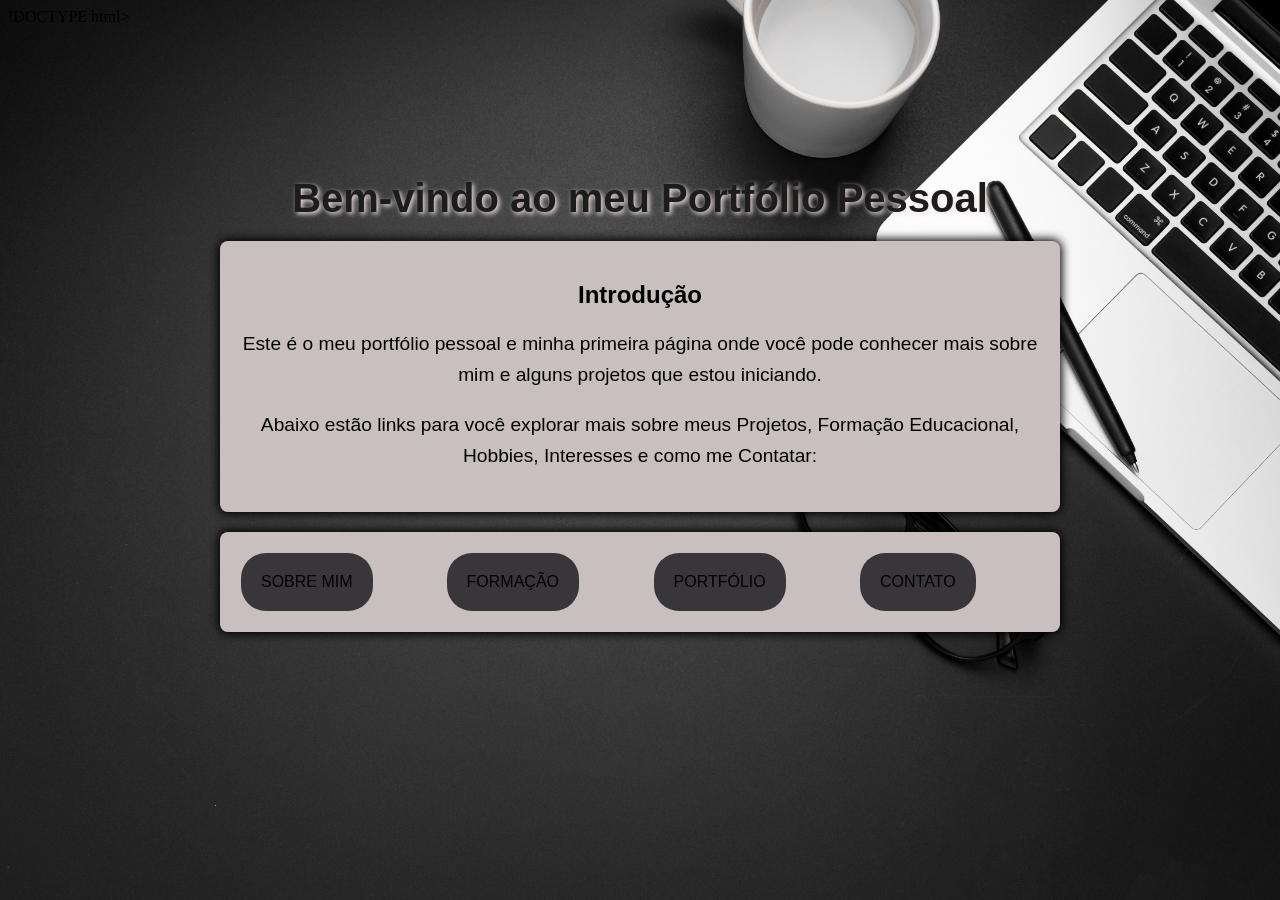
<file: index.html>
!DOCTYPE html>
<html lang="pt-BR">
<head>
    <meta charset="UTF-8">
    <meta name="viewport" content="width=device-width, initial-scale=1.0">
    <link  rel="stylesheet" href="EstiloPagPrincipal.css"> <!-- Link para o arquivo CSS de estilo -->
    <title>Portfólio Pessoal</title>
</head>
<body>
    <header>
        <h1>Bem-vindo ao meu Portfólio Pessoal</h1>
    </header>


    <main>
        <section> <!-- Seção de Introdução -->
            <h2 style="text-align: center;">Introdução</h2>
            <p>Este é o meu portfólio pessoal e minha primeira página onde você pode conhecer mais sobre mim e alguns projetos que estou iniciando.</p> 
            <p>Abaixo estão links para você explorar mais sobre meus Projetos, Formação Educacional, Hobbies, Interesses e como me Contatar:</p>
        </section>

        <section> <!-- Seção de Navegação -->
            <table >
                <tr>
                    <td> <a class="nav" href="SobreMim.html">Sobre Mim</a> <!-- Link para a página "Sobre Mim" -->
                    </td>
                    <td> <a class="nav" href="Formacao.html">Formação</a> <!-- Link para a página "Formação" -->
                    </td>
                    <td > <a class="nav" href="Portifolio.html">Portfólio</a> <!-- Link para a página "Portfólio" -->
                    </td>
                    <td > <a class="nav" href="Contato.html">Contato</a> <!-- Link para a página "Contato" -->
                    </td>
                </tr>
            </table>
        </section>
    </main>


   
</body>
</html>
</file>
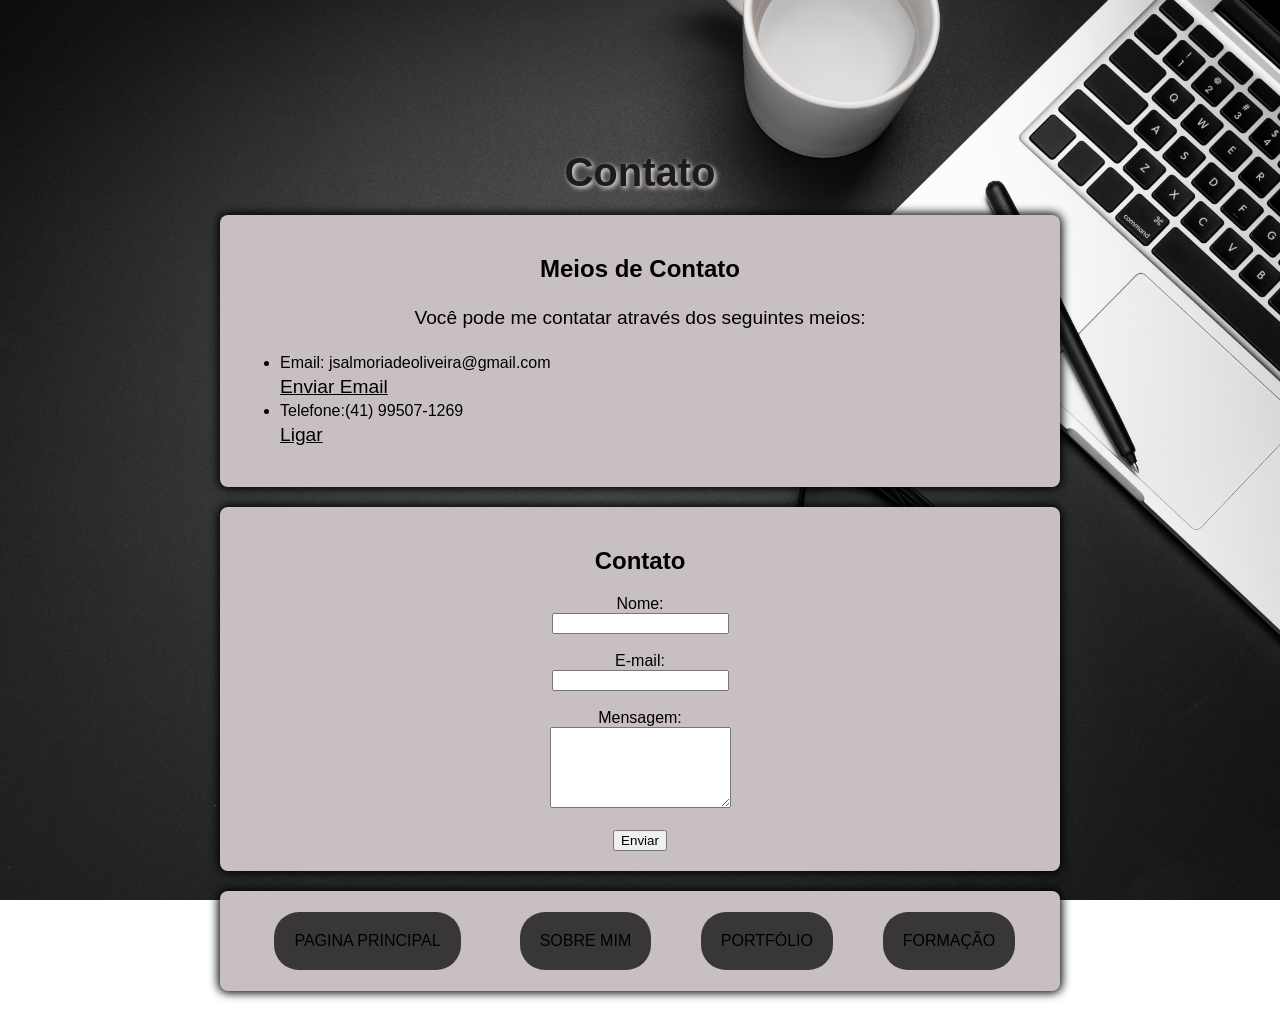
<file: Contato.html>
<!DOCTYPE html>
<html lang="pt-BR">
<head>
    <meta charset="UTF-8">
    <meta name="viewport" content="width=device-width, initial-scale=1.0">
    <link  rel="stylesheet" href="EstiloPagPrincipal.css">
    <title>Contato - Portfólio Pessoal</title>
</head>
<body>
    <header>
        <h1>Contato</h1>
    </header>


    <main>
        <section>
            <h2 style="text-align: center;">Meios de Contato</h2>
            <p>Você pode me contatar através dos seguintes meios:</p>
            <ul style="list-style-type: disc; text-align: left;">
                <li>Email: jsalmoriadeoliveira@gmail.com</li> <a class="contato"  href="mailto:jsalmoriadeoliveira@gmail.com">Enviar Email</a> <!-- Link para enviar email -->
                <li>Telefone:(41) 99507-1269</li> <a class="contato"  href="tel:+5541995071269">Ligar</a> <!-- Link para ligar -->
            </ul>
        </section>
        <section>
    <h2 style="text-align: center;">Contato</h2> <!-- Seção de Contato -->
    <form class="form-contato"> <!-- Formulário de Contato -->
        <label for="nome">Nome:</label><br>
        <input type="text" id="nome" name="nome" required><br><br> <!-- Campo para nome -->

        <label for="email">E-mail:</label><br>
        <input type="email" id="email" name="email" required><br><br> <!-- Campo para email -->

        <label for="mensagem">Mensagem:</label><br>
        <textarea id="mensagem" name="mensagem" rows="5" required></textarea><br><br> <!-- Campo para mensagem -->

        <button type="submit">Enviar</button> <!-- Botão de enviar -->
    </form>
</section>

        <section>
            <table >
                <tr>
                    <td> <a class="nav" href="index.html">Pagina Principal</a> <!-- Link para a página "Página Principal" -->
                    </td>
                    <td> <a class="nav" href="SobreMim.html">Sobre Mim</a> <!-- Link para a página "Sobre Mim" -->
                    </td>
                    <td > <a class="nav" href="Portifolio.html">Portfólio</a> <!-- Link para a página "Portfólio" -->
                    </td>
                    <td> <a class="nav" href="Formacao.html">Formação</a> <!-- Link para a página "Formação" -->
                    </td>
                </tr>
            </table>
        </section>
    </main>


   
</body>
</html>
</file>
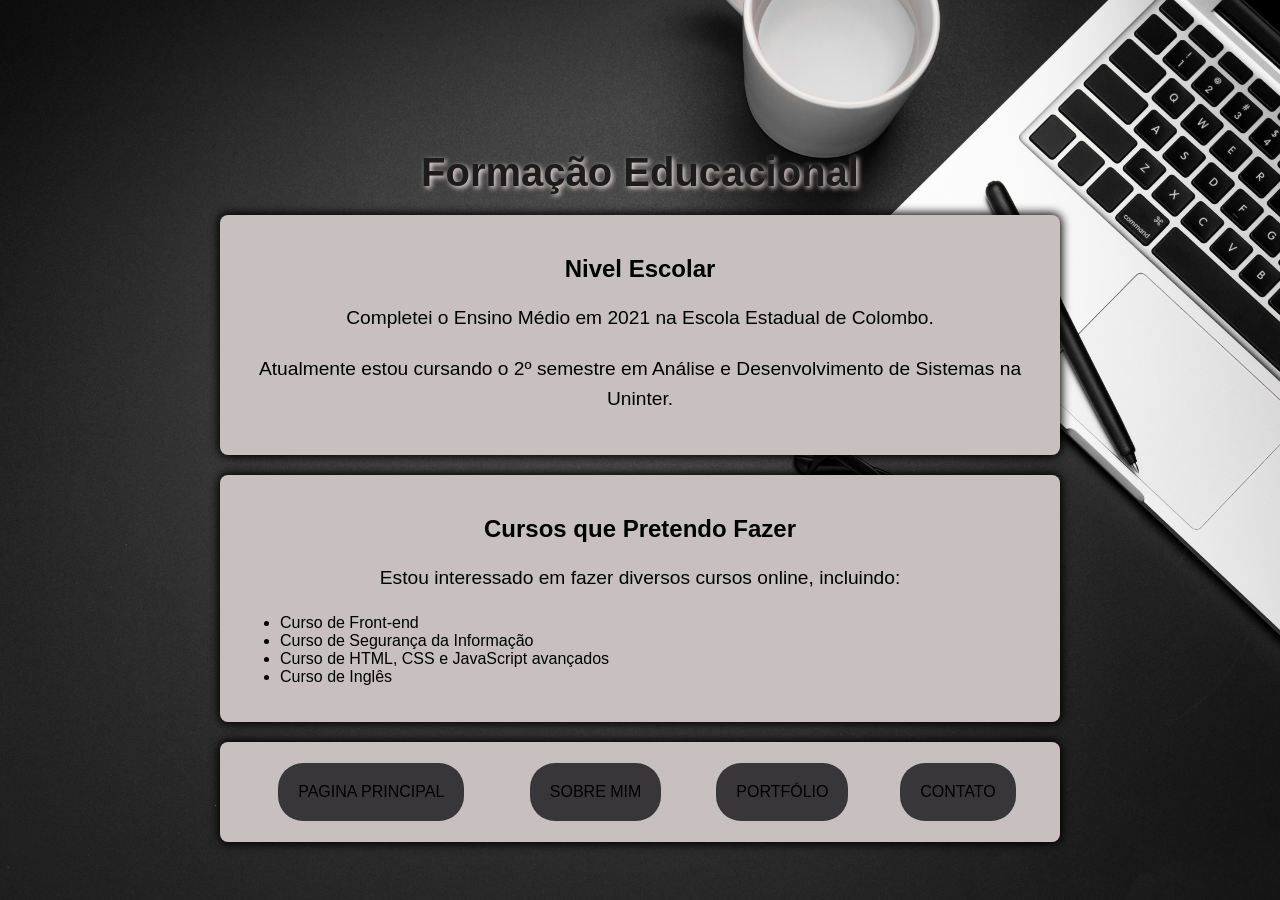
<file: Formacao.html>
<!DOCTYPE html>
<html lang="pt-BR">
<head>
    <meta charset="UTF-8">
    <meta name="viewport" content="width=device-width, initial-scale=1.0">
    <link  rel="stylesheet" href="EstiloPagPrincipal.css">
    <title>Formação Educacional - Portfólio Pessoal</title>
</head>
<body>
    <header>
        <h1>Formação Educacional</h1>
    </header>


    <main>
        <section>
            <h2 style="text-align: center;">Nivel Escolar</h2> <!-- Seção de Nível Escolar -->
            <p>Completei o Ensino Médio em 2021 na Escola Estadual de Colombo.</p> 
            <p>Atualmente estou cursando o 2º semestre em Análise e Desenvolvimento de Sistemas na Uninter.</p>
        </section>
        <section> <!-- Seção de Cursos que Pretendo Fazer -->
            <h2 style="text-align: center;">Cursos que Pretendo Fazer</h2>
            <p>Estou interessado em fazer diversos cursos online, incluindo:</p>
            <ul style="list-style-type: disc; text-align: left;"> <!-- Lista de cursos -->
                <li>Curso de Front-end</li>
                <li>Curso de Segurança da Informação</li>
                <li>Curso de HTML, CSS e JavaScript avançados</li>
                <li>Curso de Inglês</li>
            </ul>
        </section>
        <section>
            <table >
                <tr>
                    <td> <a class="nav" href="index.html">Pagina Principal</a> <!-- Link para a página "Página Principal" -->
                    </td>
                    <td> <a class="nav" href="SobreMim.html">Sobre Mim</a> <!-- Link para a página "Sobre Mim" -->
                    </td>
                    <td > <a class="nav" href="Portifolio.html">Portfólio</a> <!-- Link para a página "Portfólio" -->
                    </td>
                    <td > <a class="nav" href="Contato.html">Contato</a> <!-- Link para a página "Contato" -->
                    </td>
                </tr>
            </table>
        </section>
    </main>


   
</body>
</html>
</file>
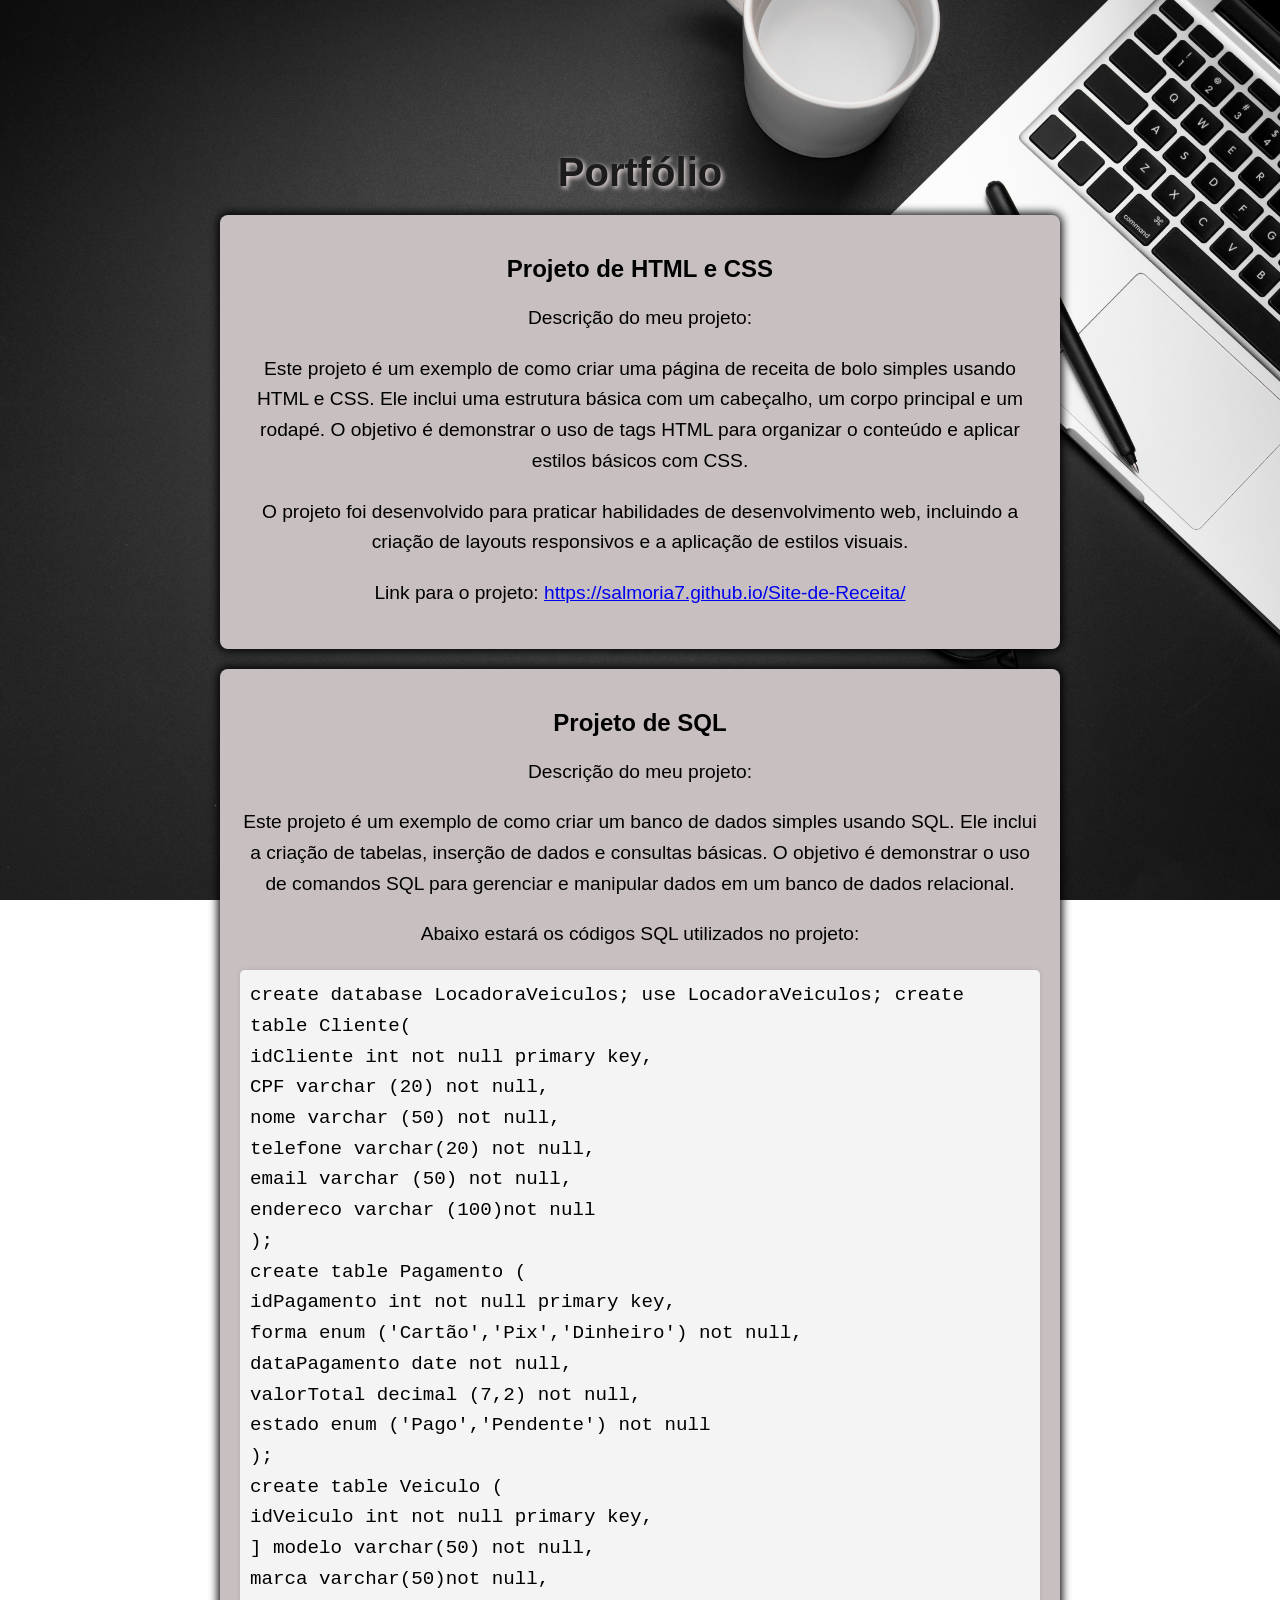
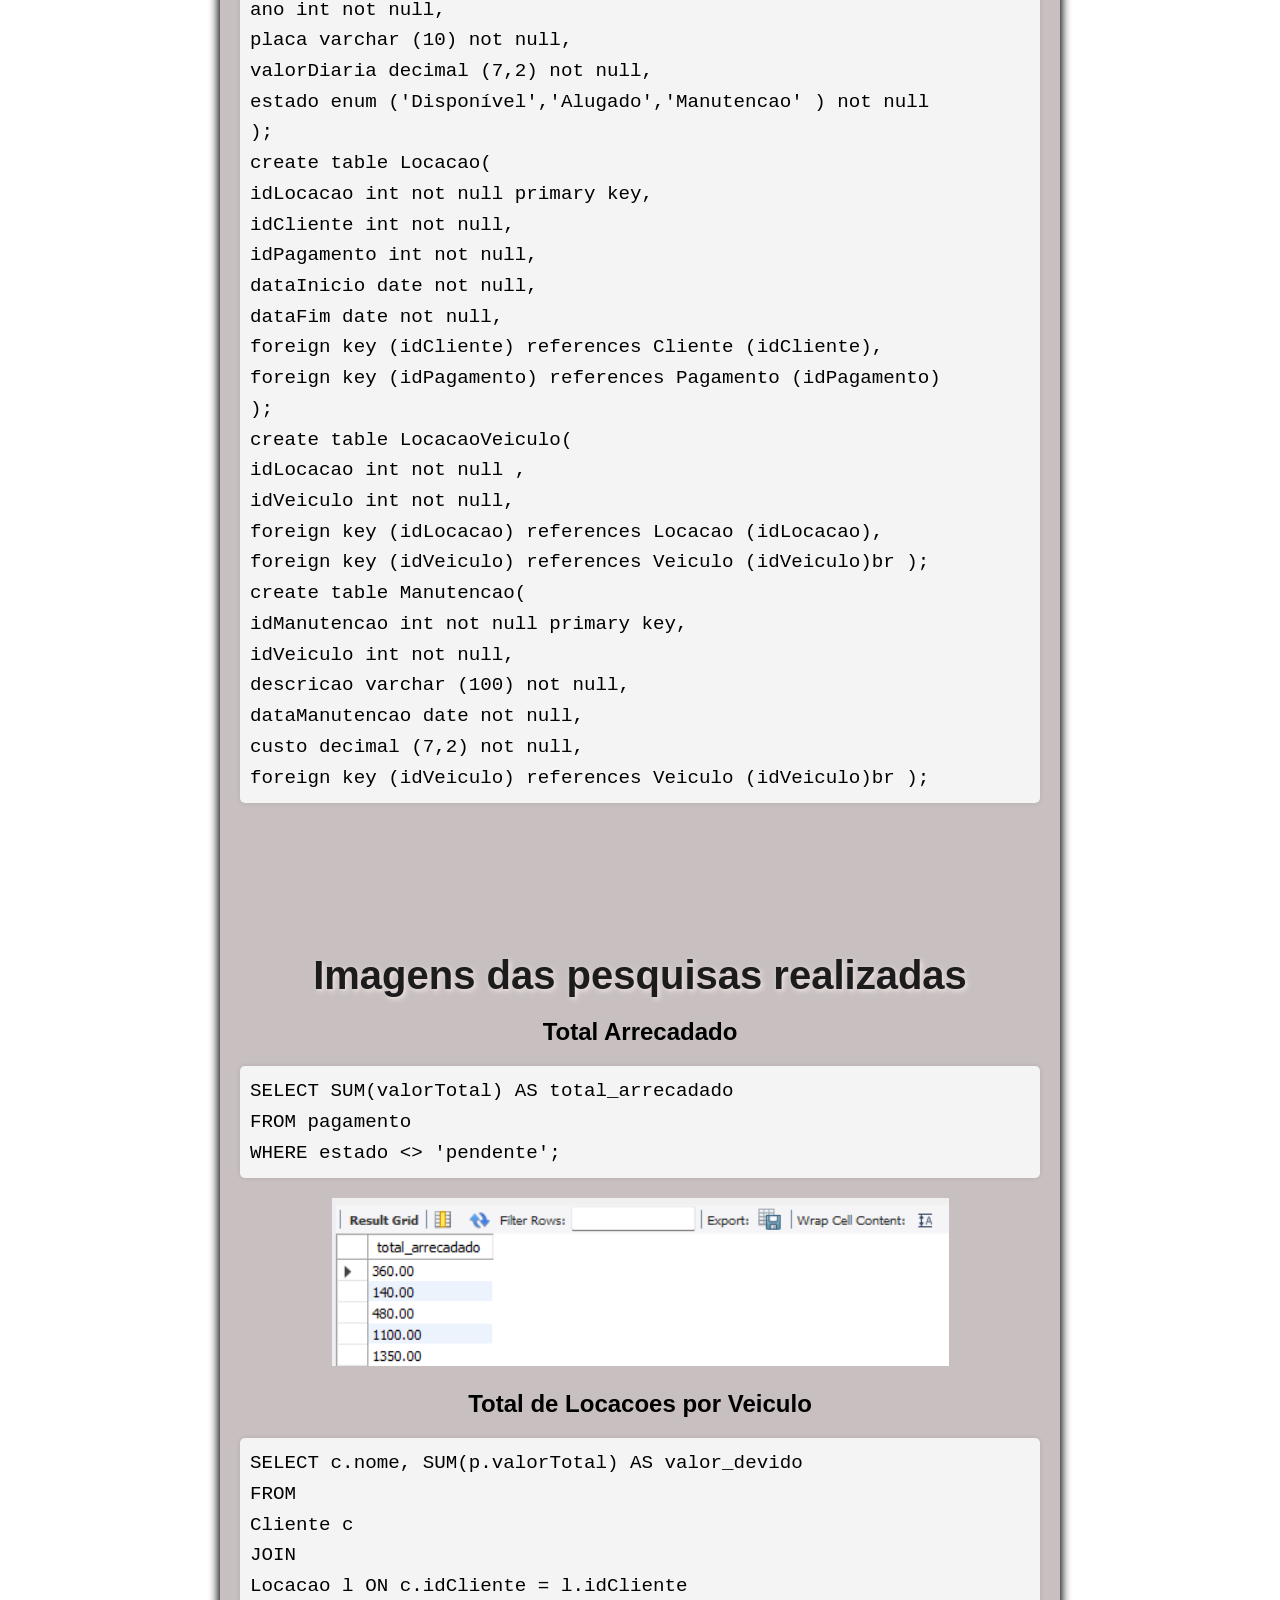
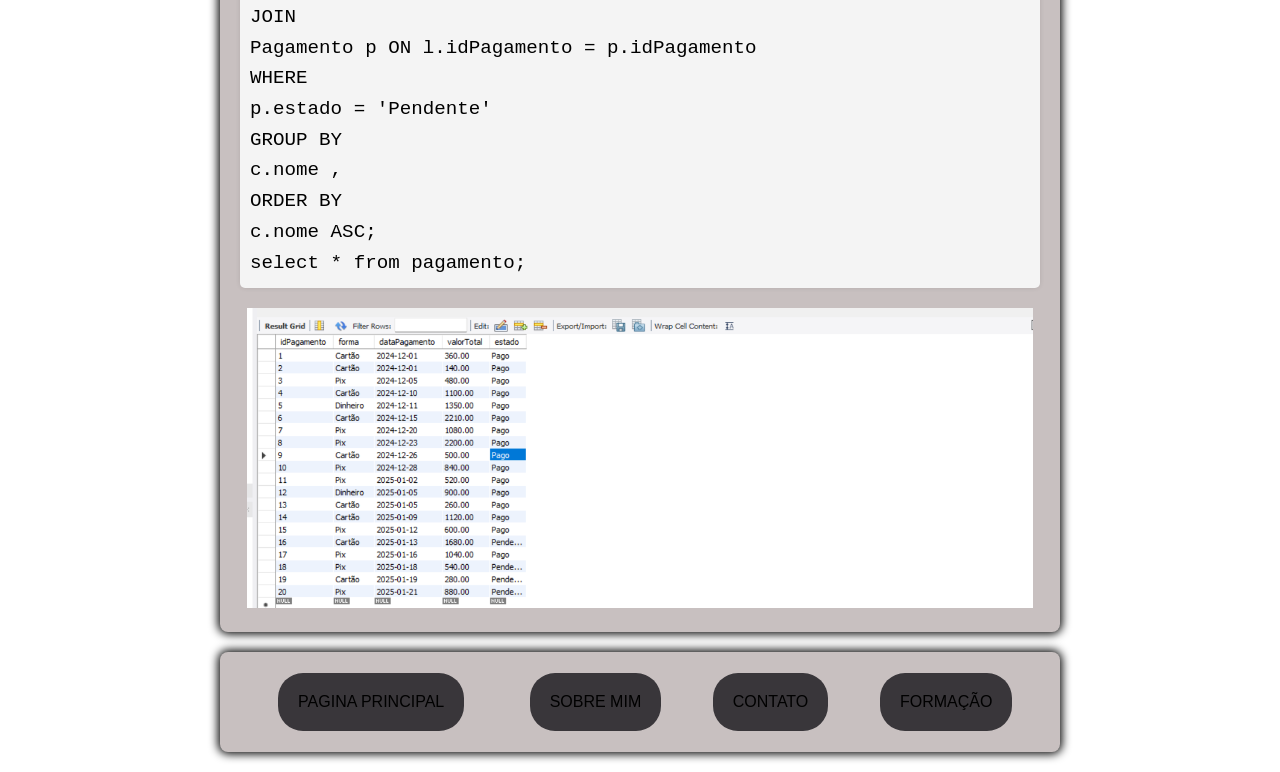
<file: Portifolio.html>
<!DOCTYPE html>
<html lang="pt-BR">
<head>
    <meta charset="UTF-8">
    <meta name="viewport" content="width=device-width, initial-scale=1.0">
    <link  rel="stylesheet" href="EstiloPagPrincipal.css">
    <title>Portfólio - Portfólio Pessoal</title>
</head>
<body>
    <header>
        <h1>Portfólio</h1>
    </header>


    <main>
        <section>
            <h2 style="text-align: center;">Projeto de HTML e CSS</h2> <!-- Seção de Projeto de HTML e CSS -->
            <p>Descrição do meu projeto:</p>
            <p>Este projeto é um exemplo de como criar uma página de receita de bolo simples usando HTML e CSS. 
                Ele inclui uma estrutura básica com um cabeçalho, um corpo principal e um rodapé. 
                O objetivo é demonstrar o uso de tags HTML para organizar o conteúdo e aplicar estilos básicos com CSS.</p>
            <p>O projeto foi desenvolvido para praticar habilidades de desenvolvimento web, 
                incluindo a criação de layouts responsivos e a aplicação de estilos visuais.</p>
            <p>Link para o projeto: <a href="https://salmoria7.github.io/Site-de-Receita/">https://salmoria7.github.io/Site-de-Receita/</a></p> <!-- Link para o projeto de HTML e CSS -->
        </section>
        <section >
    <h2 style="text-align: center;">Projeto de SQL</h2> <!-- Seção de Projeto de SQL -->
    <p>Descrição do meu projeto:</p>
    <p>Este projeto é um exemplo de como criar um banco de dados simples usando SQL. 
        Ele inclui a criação de tabelas, inserção de dados e consultas básicas. 
        O objetivo é demonstrar o uso de comandos SQL para gerenciar e manipular dados em um banco de dados relacional.</p>
    <p> Abaixo estará os códigos SQL utilizados no projeto:</p>
<p class="codigo">create database LocadoraVeiculos; <!-- Criação do banco de dados -->
use LocadoraVeiculos;

create table Cliente(<br> 
idCliente int not null primary key,<br> 
CPF varchar (20) not null,<br>
nome varchar (50) not null,<br>
telefone varchar(20) not null,<br>
email varchar (50) not null,<br>
endereco varchar (100)not null <br>
);<br>

create table Pagamento (<br>
idPagamento int not null primary key,<br>
forma enum ('Cartão','Pix','Dinheiro') not null,<br>
dataPagamento date not null,<br>
valorTotal decimal (7,2) not null,<br>
estado enum ('Pago','Pendente') not null <br>
);<br>

create table Veiculo (<br>
idVeiculo int not null primary key,<br>]
modelo varchar(50) not null,<br>
marca varchar(50)not null,<br>
ano int not null,<br>
placa varchar (10) not null,<br>
valorDiaria decimal (7,2) not null,<br>
estado enum ('Disponível','Alugado','Manutencao' ) not null <br>
); <br>

create table Locacao( <br>
idLocacao int not null primary key,<br>
idCliente int not null,<br>
idPagamento int not null,<br>
dataInicio date not null,<br>
dataFim date not null,<br>
foreign key (idCliente) references Cliente (idCliente),<br>
foreign key (idPagamento) references Pagamento (idPagamento) <br>
);<br>

create table LocacaoVeiculo( <br>
idLocacao int not null ,<br>
idVeiculo int not null,<br>
foreign key (idLocacao) references Locacao (idLocacao),<br>
foreign key (idVeiculo) references Veiculo (idVeiculo)br
);<br>

create table Manutencao(<br>
idManutencao int not null primary key,<br>
idVeiculo int not null,<br>
descricao varchar (100) not null,<br>
dataManutencao date not null,<br>
custo decimal (7,2) not null,<br>
foreign key (idVeiculo) references Veiculo (idVeiculo)br
); </p>

<h1>Imagens das pesquisas realizadas</h1>
<h2> Total Arrecadado</h2>
<p class="codigo"> SELECT SUM(valorTotal) AS total_arrecadado <br> <!-- Consulta para total arrecadado -->
   FROM pagamento<br>
   WHERE estado <> 'pendente';</p>
   <img src="./pesquisa1.png" alt="pesquisa1"> <!-- Imagem da pesquisa total arrecadado -->

   <h2> Total de Locacoes por Veiculo</h2>
   <p class="codigo">   SELECT  <!-- Consulta para total de locações por veículo -->
    c.nome, 
    SUM(p.valorTotal) AS valor_devido <br> 
FROM <br>
    Cliente c <br>
JOIN <br>
    Locacao l ON c.idCliente = l.idCliente <br>
JOIN <br>
    Pagamento p ON l.idPagamento = p.idPagamento <br>
WHERE <br>
    p.estado = 'Pendente' <br>
GROUP BY <br>
    c.nome ,<br>
    
ORDER BY <br>
    c.nome ASC; <br>
    
    select * from pagamento; </p>
    <img src="./pesquisa2.png" alt="pesquisa2" " height="300"> <!-- Imagem da pesquisa total de locações por veículo -->

</section>

        <section>
            <table >
                <tr>
                    <td> <a class="nav" href="index.html">Pagina Principal</a> <!-- Link para a página "Página Principal" -->
                    </td>
                    <td> <a class="nav" href="SobreMim.html">Sobre Mim</a> <!-- Link para a página "Sobre Mim" -->
                    </td>
                    <td > <a class="nav" href="Contato.html">Contato</a> <!-- Link para a página "Contato" -->
                    </td>
                    <td> <a class="nav" href="Formacao.html">Formação</a> <!-- Link para a página "Formação" -->
                    </td>
                </tr>
            </table>
        </section>
    </main>


   
</body>
</html>
</file>
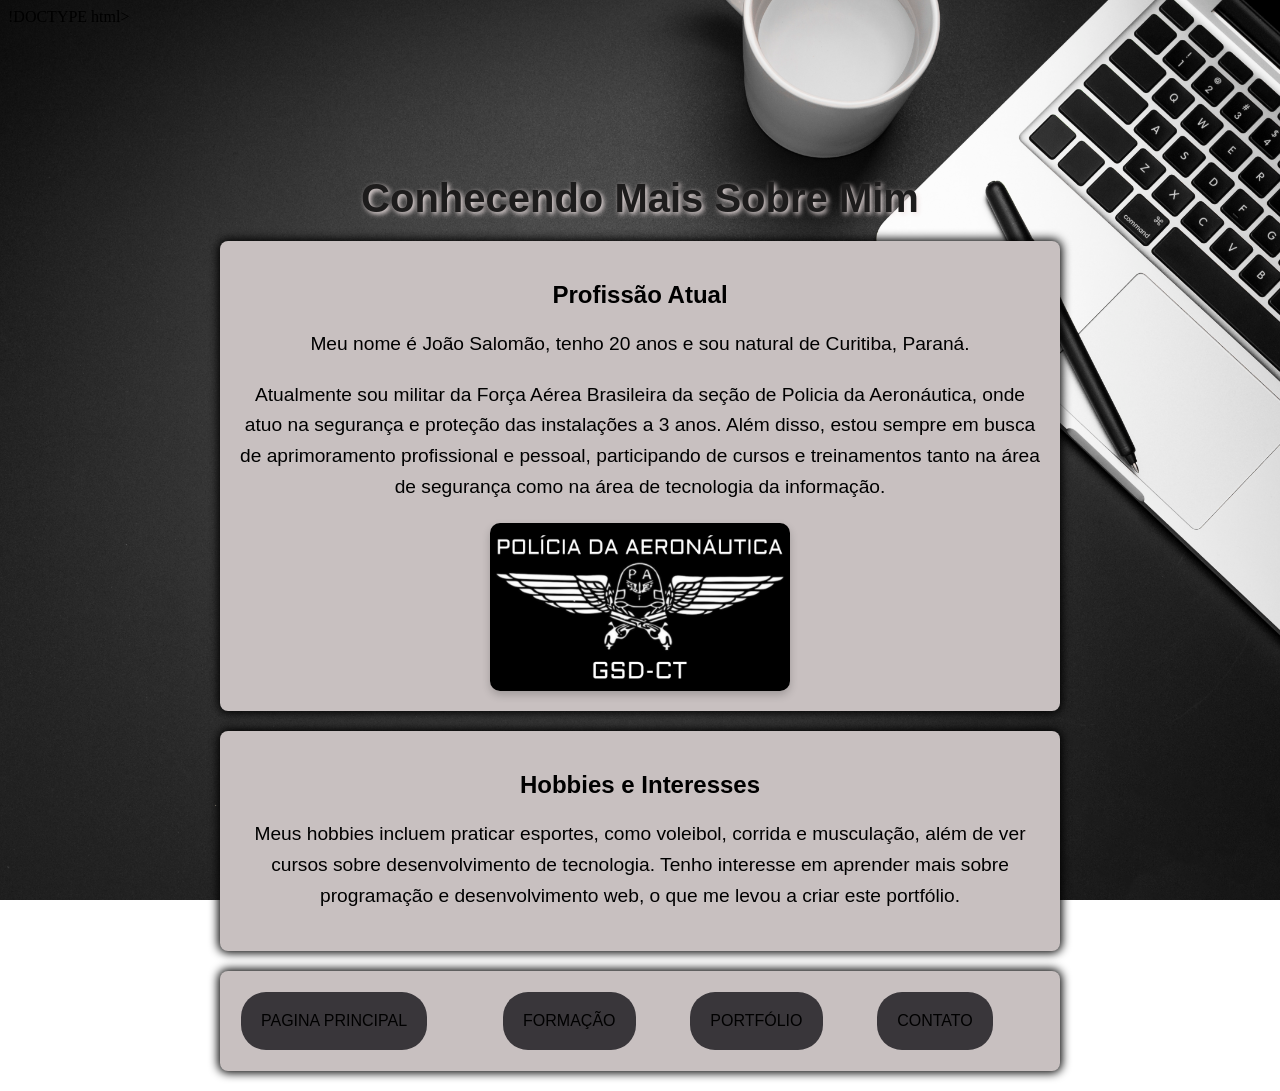
<file: SobreMim.html>
!DOCTYPE html>
<html lang="pt-BR">
<head>
    <meta charset="UTF-8">
    <meta name="viewport" content="width=device-width, initial-scale=1.0">
    <link  rel="stylesheet" href="EstiloPagPrincipal.css">
    <title>Sobre Mim - Portfólio Pessoal</title>
</head>
<body>
    <header>
        <h1>Conhecendo Mais Sobre Mim</h1>
    </header>


    <main>
        <section>
            <h2 style="text-align: center;">Profissão Atual</h2> <!-- Seção de Profissão Atual -->
            <p>Meu nome é João Salomão, tenho 20 anos e sou natural de Curitiba, Paraná.</p>
            <p>Atualmente sou militar da Força Aérea Brasileira da seção de Policia da Aeronáutica, onde atuo na segurança e proteção das instalações a 3 anos.
               Além disso, estou sempre em busca de aprimoramento profissional e pessoal, participando de cursos e treinamentos tanto na área de segurança como na área de tecnologia da informação.</p>
            <img src="BrasaoPA.jpg" alt="Foto minha com o Brasão da Policia da Aeronáutica" style="display: block; margin: 0 auto; width: 300px; height: auto;
            border-radius: 10px; box-shadow: 0 4px 8px rgba(0, 0, 0, 0.2);">
        </section>
        <section> <!-- Seção de Hobbies e Interesses -->
            <h2 style="text-align: center;">Hobbies e Interesses</h2>
            <p>Meus hobbies incluem praticar esportes, como voleibol, corrida e musculação, além de ver cursos sobre desenvolvimento de tecnologia.
               Tenho interesse em aprender mais sobre programação e desenvolvimento web, o que me levou a criar este portfólio.</p>

        </section>
        <section>
            <table >
                <tr>
                    <td> <a class="nav" href="index.html">Pagina Principal</a> <!-- Link para a página "Página Principal" -->
                    </td>
                    <td> <a class="nav" href="Formacao.html">Formação</a> <!-- Link para a página "Formação" -->
                    </td>
                    <td > <a class="nav" href="Portifolio.html">Portfólio</a> <!-- Link para a página "Portfólio" -->
                    </td>
                    <td > <a class="nav" href="Contato.html">Contato</a> <!-- Link para a página "Contato" -->
                    </td>
                </tr>
            </table>
        </section>
    </main>


   
</body>
</html>
</file>
<file: EstiloPagPrincipal.css>
body{ /* Estilo do corpo da página */
    background: url("./PlanoDeFundo.jpg") no-repeat center center fixed;
    background-position: center;
    background-size: cover;
}
h1 { /* Estilo do cabeçalho */
    text-shadow: #f1e5e5 2px 2px 5px;
    color: #1d1c1c;
    font-size: 2.5em;
    font-family: 'Gill Sans', 'Gill Sans MT', Calibri, 'Trebuchet MS', sans-serif;
    margin-bottom: 0.5em;
    margin-top: 150px;
    text-align: center;
}
p { /* Estilo dos parágrafos */
    font-family: 'Gill Sans', 'Gill Sans MT', Calibri, 'Trebuchet MS', sans-serif;
    color: #000000;
    font-size: 1.2em;
    line-height: 1.6;
    margin: 20px auto;
    max-width: 800px;
    text-align: center;
}
section { /* Estilo das seções */
    font-family: 'Gill Sans', 'Gill Sans MT', Calibri, 'Trebuchet MS', sans-serif;
    margin: 20px auto;
    padding: 20px;
    max-width: 800px;
    background-color: #c8c0c0;
    border-radius: 8px;
    box-shadow: 5px 4px 9px rgba(0, 0, 0, 0.3);
    text-align: center;
    box-shadow: #000000 0px 0px 10px 2px;
}
table { /* Estilo das tabelas */
    border-collapse: collapse;
    width: 100%;

    
}
.nav{ /* Estilo dos links de navegação */
    text-align: center;
    display: inline-block;
    color: #000000;
    text-transform: uppercase;
    background-color: rgb(57, 54, 58);
    padding: 20px; 
    text-align: center;
    border-radius: 25px;
    text-decoration:none ;
    font-family: 'Gill Sans', 'Gill Sans MT', Calibri, 'Trebuchet MS', sans-serif;
    
}
.nav:hover { /* Efeito hover nos links de navegação */
    padding: 21px;
    border-radius: 25px;
    transition: background-color 0.3s ease;
    transform: scale(1.05);
}
a:visited { /* Estilo dos links visitados */
    background-color: rgb(97, 93, 98);
}

.contato { /* Estilo da seção de contato */
    font-family: 'Gill Sans', 'Gill Sans MT', Calibri, 'Trebuchet MS', sans-serif;
    color: #000000;
    font-size: 1.2em;
    line-height: 1.6;
    margin: 20px auto;
    max-width: 800px;
    text-align: right;
}

.codigo { /* Estilo para o código */
    font-family: 'Courier New', Courier, monospace;
    background-color: #f4f4f4;
    padding: 10px;
    border-radius: 5px;
    box-shadow: 0 0 5px rgba(0, 0, 0, 0.1);
    margin: 20px auto;
    max-width: 800px;
    text-align: left;
}
</file>
